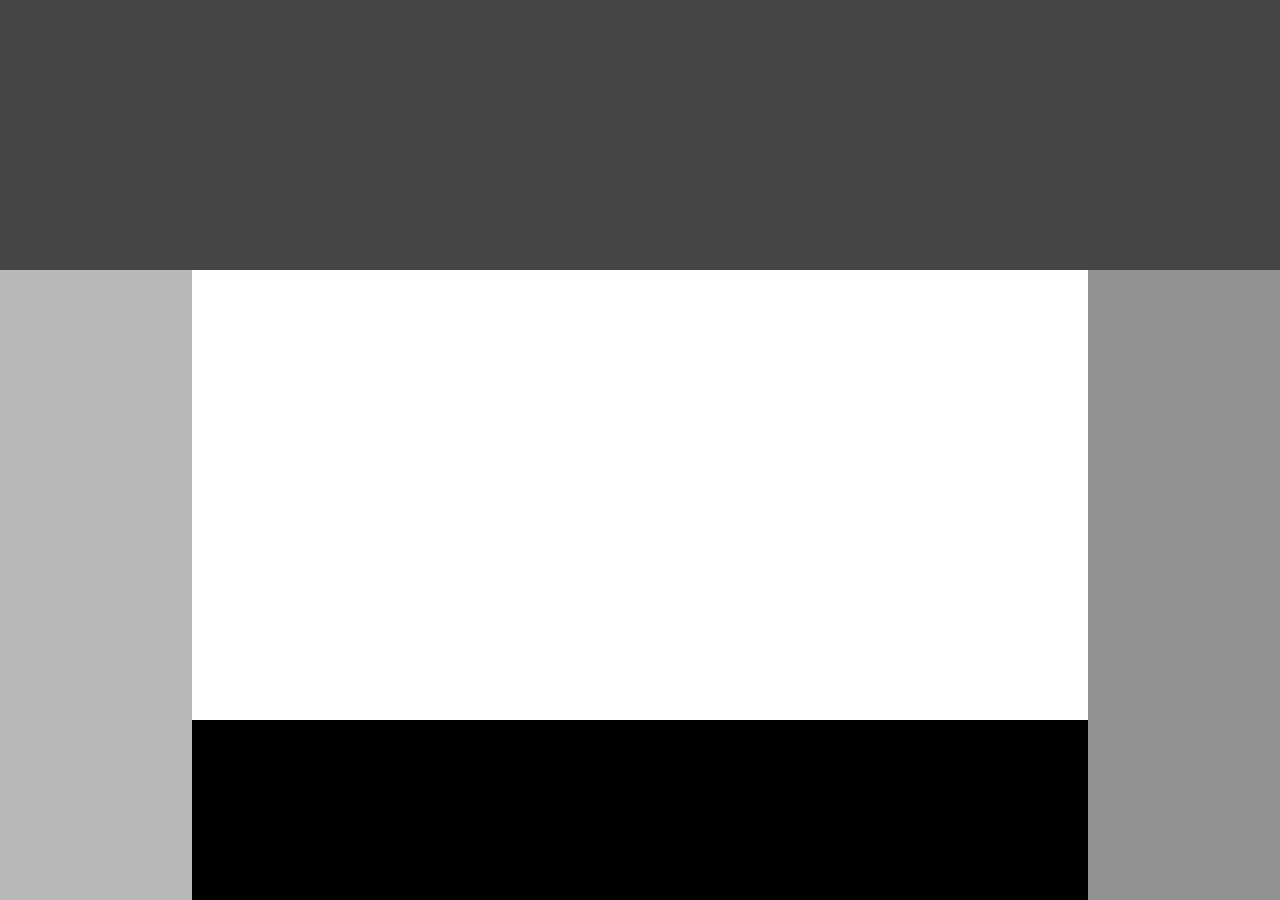
<file: first/index.html>
<!-- Put your HTML HERE, make sure to connect your index.css sheet -->

<!-- Put your HTML HERE, make sure to connect your index.css sheet -->

<!DOCTYPE html>
<html>
<head>
    <meta charset="UTF-8">
    <meta name="viewport" content="width=device-width, initial-scale=1.0">
    <link rel='stylesheet' type="text/css" href="index.css"/>
    <title>Gray boxes</title>
</head>
<body>
    <header></header>
    <article></article>
    <aside></aside>
    <div id="spacer"></div>
    <footer></footer>
</body>
</html>
</file>
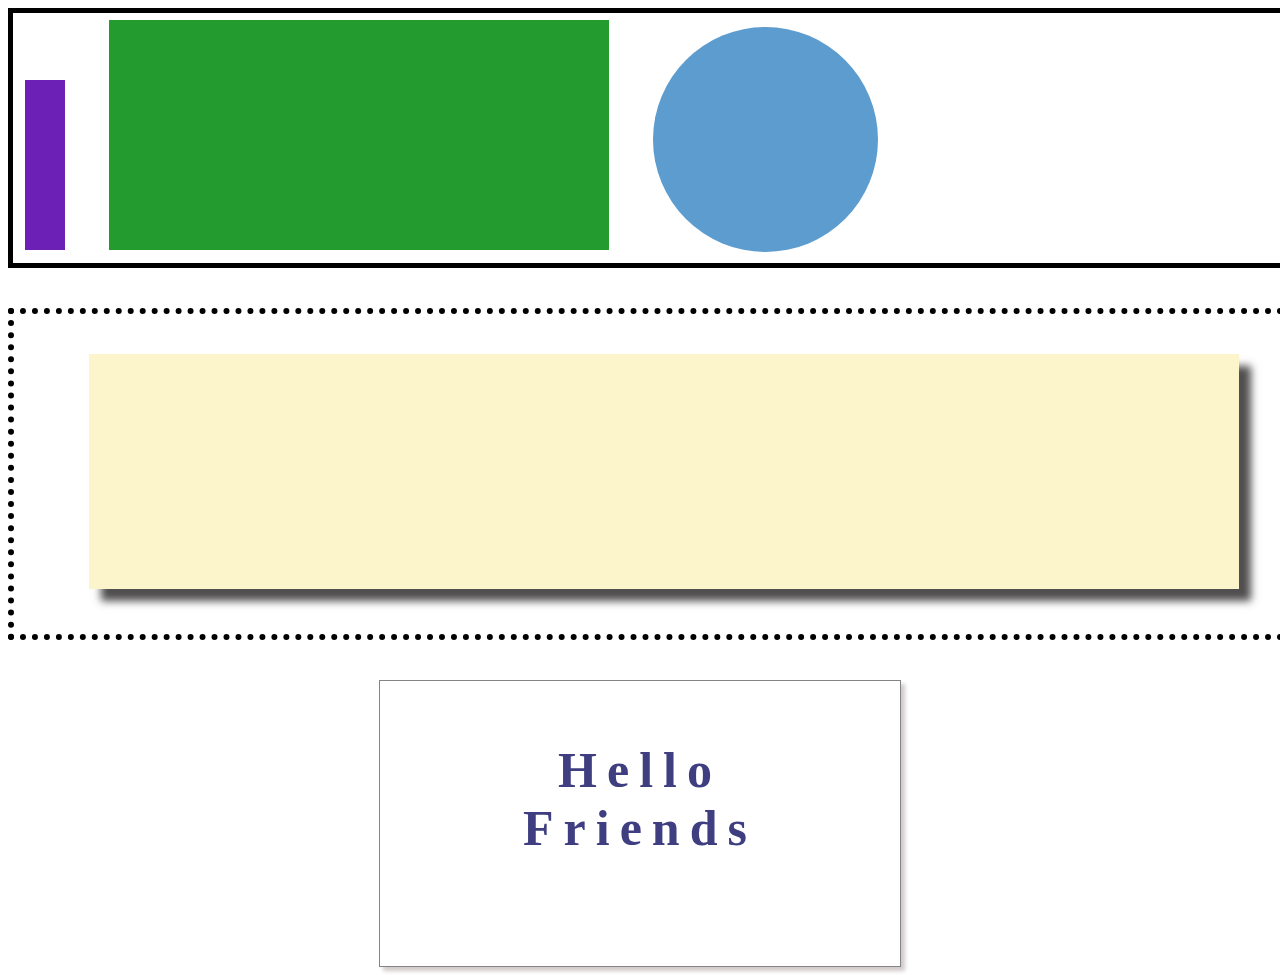
<file: second/index.html>
<!-- Put your HTML HERE, make sure to connect your index.css sheet -->
<!DOCTYPE html>
<html>
<head>
    <meta charset="UTF-8">
    <meta name="viewport" content="width=device-width, initial-scale=1.0">
    <title>Shape boxex</title>
    <link rel='stylesheet' type="text/css" href="index.css"/>
</head>
<body>
    <div id="top">
        <div id="purp-rec"></div>
        <div id="grn-rec"></div>
        <div id="circle"></div>
    </div>

    <div id="mid">
        <div id='sand-rec'></div>

    </div>
    
    <div id="botom">Hello<br>Friends</div>
    
</body>
</html>
</file>
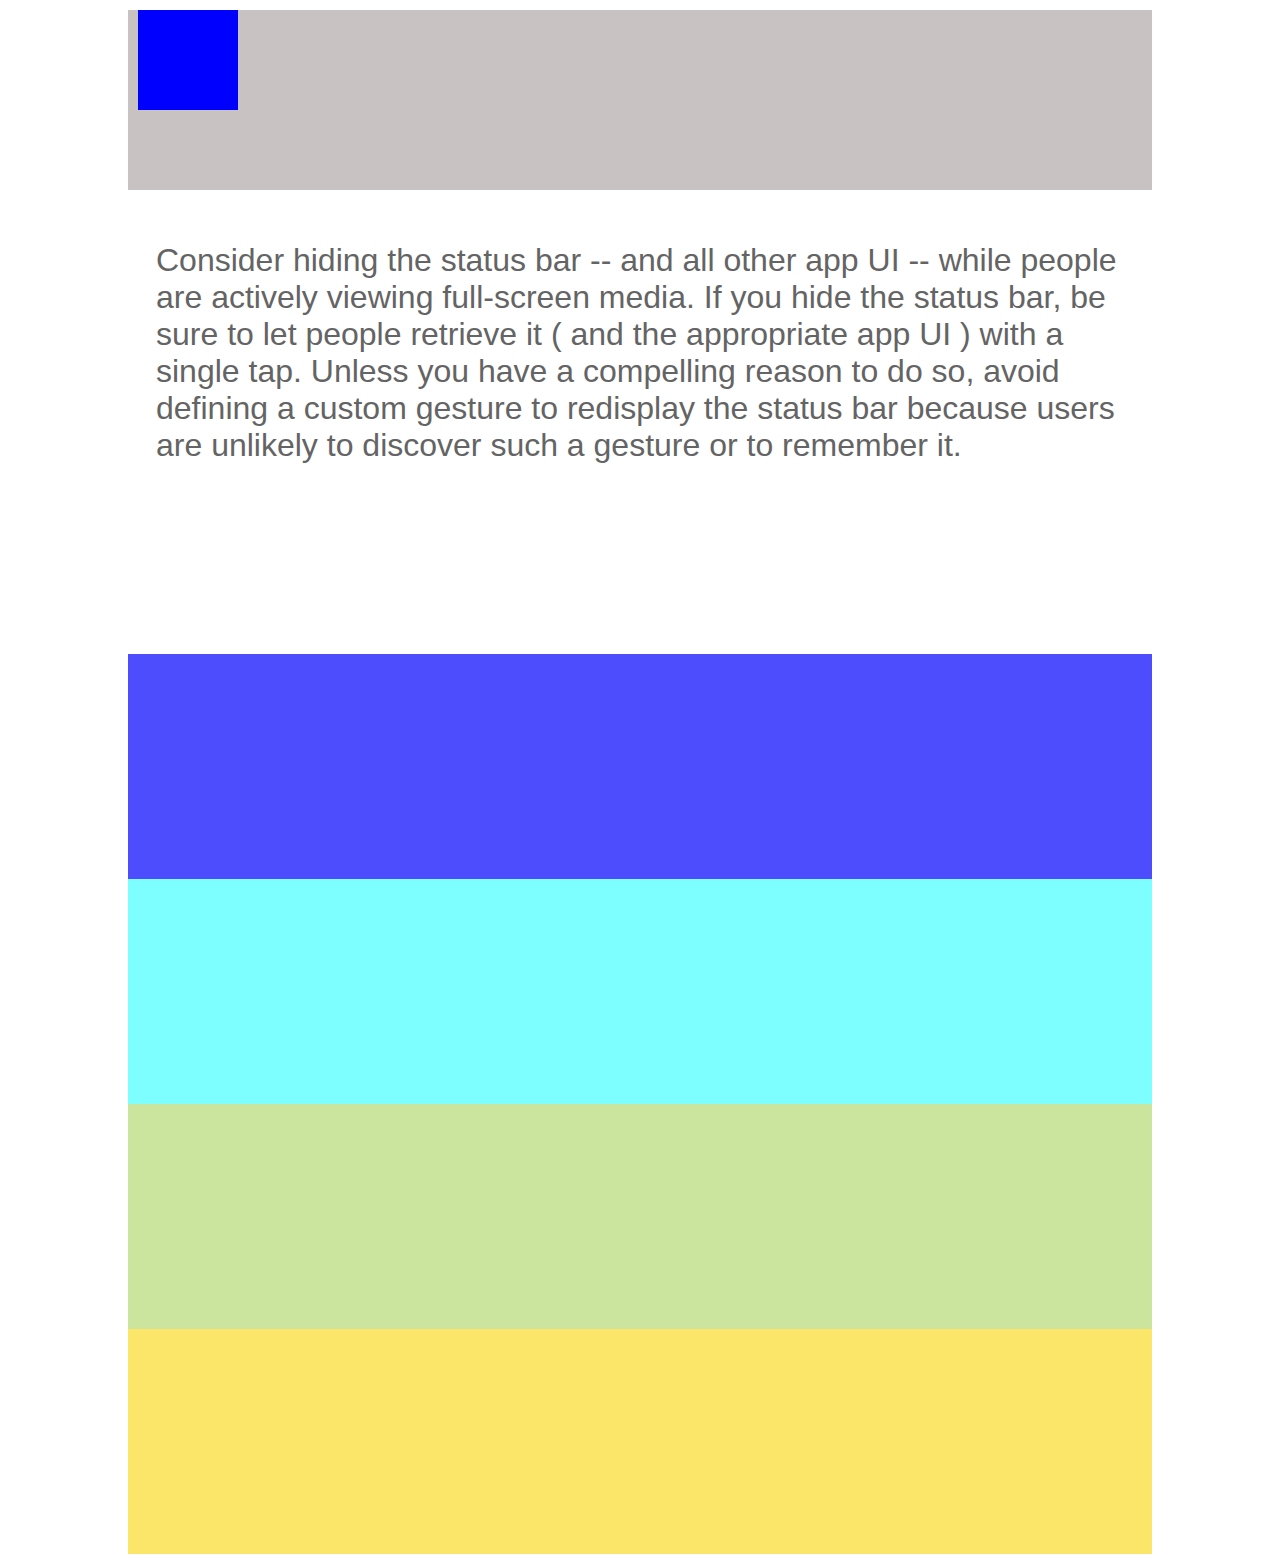
<file: third/index.html>
<!-- Put your HTML HERE, make sure to connect your index.css sheet -->
<!DOCTYPE html>
<html lang="en">
<head>
    <meta charset="UTF-8">
    <meta name="viewport" content="width=device-width, initial-scale=1.0">
    <link rel='stylesheet' type="text/css" href="index.css"/>
    <title>Color Bars</title>
</head>
<body>

    <header>

        <div id='sq'></div>

    </header>
    <p> 
        Consider hiding the status bar -- and all other app UI 
        -- while people are actively viewing full-screen media.
        If you hide the status bar, be sure to let people retrieve it 
        ( and the appropriate app UI ) with a single tap.
        Unless you have a compelling reason to do so, 
        avoid defining a custom gesture to redisplay the status bar
        because users are unlikely to discover such a gesture or to remember it.
    </p>

    <div class='bar' id='blue'></div>
    <div class='bar' id='aqua'></div>
    <div class='bar' id='mud'></div>
    <div class='bar' id='sun'></div>





</body>
</html>
</file>
<file: first/index.css>
body {
    
    background-color:white;
    margin:0;

}


header {

    height:30vh;
	width:100vw;
    background-color:rgb(70, 69, 69);
    margin:0;

}

article {

    height:70vh;
	width:15vw;
    background-color:rgb(185, 184, 184);
    margin:0;
    display:block;
    float:left;
}

aside {

    height:70vh;
	width:15vw;
    background-color:rgb(145, 145, 145);
    margin:0;
    position: absolute;
    right: 0;
    display: block;
}
#spacer {
        height:50vh;
        width:70vw;
        margin:0 auto;

}
footer { 

    height:20vh;
	width:70vw;
    background-color:black;
    margin:0 auto;
    
}
</file>
<file: second/index.css>
#top {

    height: 250px;
    width: 1300px;
    border-width: 5px;
    border-style: solid;
    margin-top: 70px;
    margin-bottom: 40px;
    margin: 0 auto;


}

#purp-rec{
    display:inline-block;
    margin-bottom:12px;
    margin-left: 12px;
    margin-right: 40px;
    height:170px;
    width:40px;
    background-color: rgb(109, 32, 182);

}
#grn-rec{
    display:inline-block;
    margin-bottom:12px;
    margin-top:7px ;
    height:230px;
    width:500px;
    background-color: rgb(36, 155, 46);


}
#circle{
    display:inline-block;
    margin-top:7px;
    margin-bottom:10px ;
    margin-left: 40px;
    height:225px;
    width:225px;
    border-radius:233px ;
    background-color: rgb(92, 156, 207);

}

#mid {

    height: 240px;
    width: 1220px;
    border-style: dotted;
    border-width: 6px;
    margin: 0 auto;
    margin-top:40px;
    margin-bottom: 40px;
    padding:40px;
}

#sand-rec {
    margin:0 auto;
    height:235px;
    width:1150px;
    background-color:rgb(252, 244, 203);
    box-shadow:12px 12px 8px #504e4e;

}



#botom {

    height:165px;
    width:400px;
    border-width: 1px;
    border-style: solid;
    border-color: rgb(133, 132, 132);
    margin:20px;
    text-align: center;
    vertical-align: middle;
    font-family: 'Times New Roman', Times, serif;
    letter-spacing: 10px;
    color:rgb(62, 62, 129);
    margin:0 auto;
    padding:60px ;
    font-size: 50px;
    font-weight: bold;
    box-shadow:4px 4px 4px #d1caca;

}
</file>
<file: third/index.css>
header {

background-color:rgb(201, 194, 194);
height:20vh;
width:80vw;
margin:0 auto;


}

 #sq {
    margin:10px;
    width: 100px;
  height: 100px;
  background-color:blue;
 }

 p {
    height:40vh;
    padding:20px;
    margin-left:10vw;
    margin-right: 10vw;
    color: rgb(100, 100, 100);
    font-size:xx-large;
    font-family: Arial, Helvetica, sans-serif;

 }

 .bar {

    margin: 0 auto;
    height:25vh;
    width:80vw

 }

 #blue {

    background-color: rgb(77, 77, 253);
 }

 #aqua {

    background-color: rgb(126, 255, 255);
 }

 #mud {

    background-color: rgb(203, 228, 158);
 }

 #sun {

    background-color: rgb(252, 230, 106);
 }
</file>
